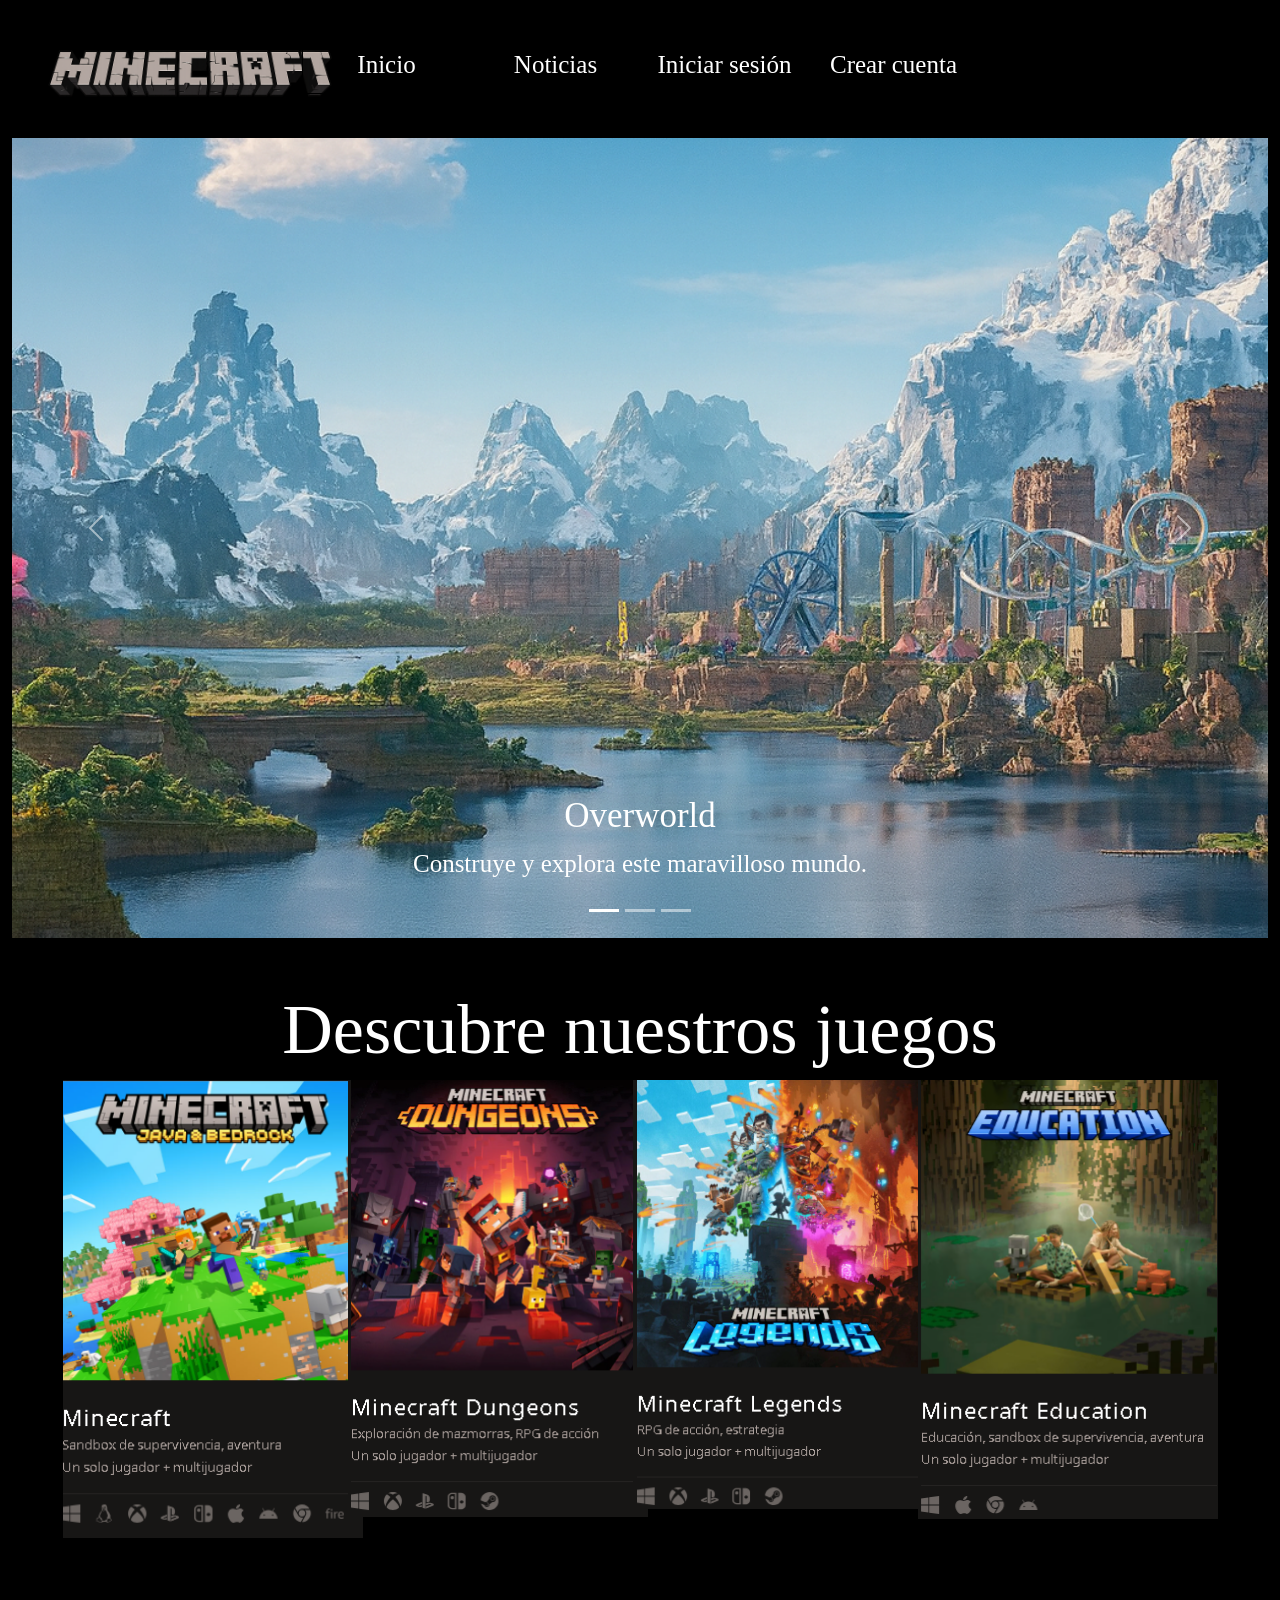
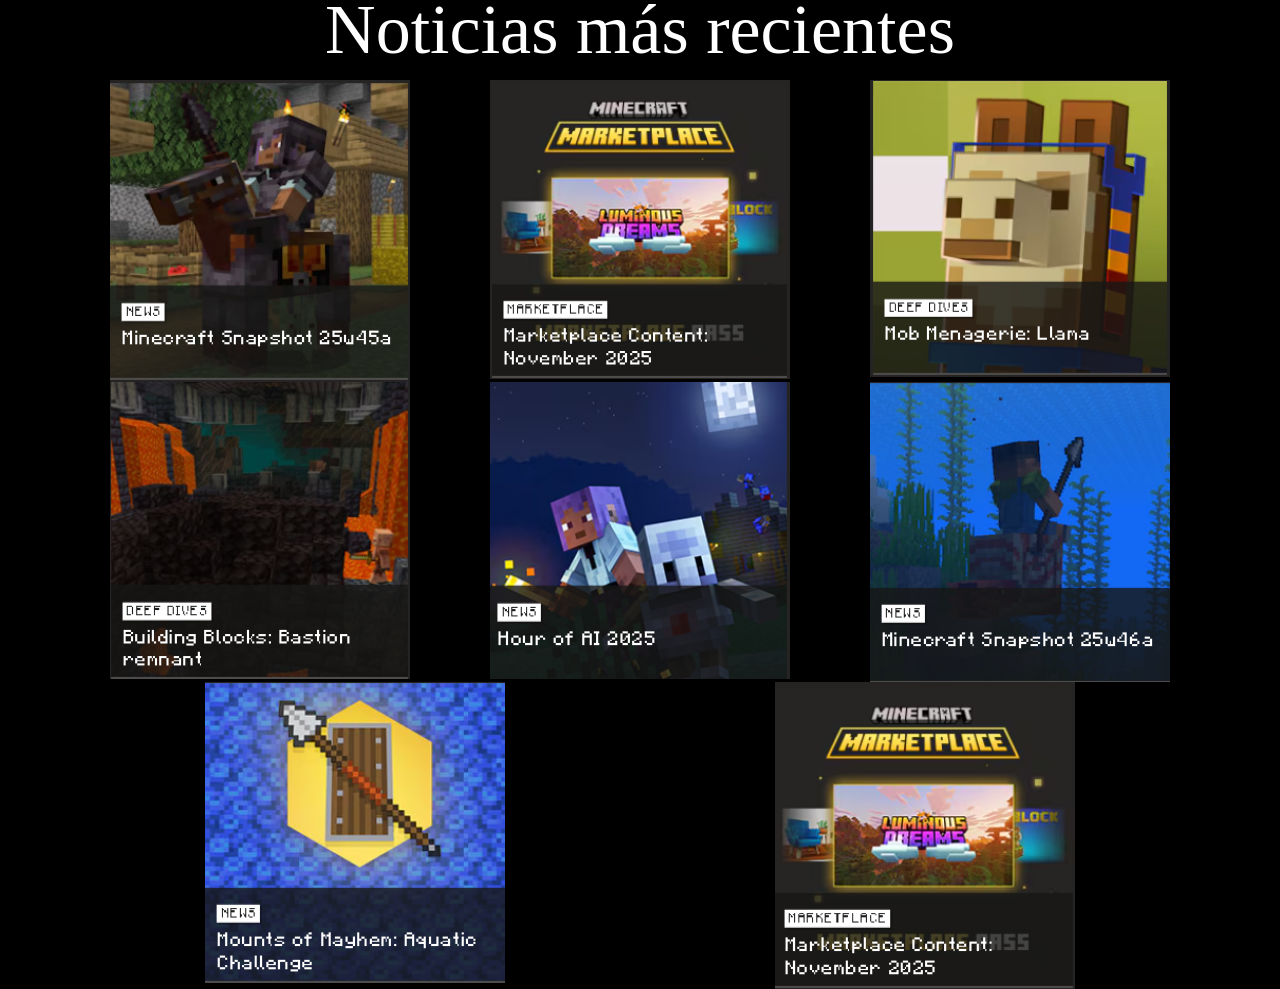
<file: index.html>
<!DOCTYPE html>
<html lang="es">

<head>
    <meta charset="UTF-8">
    <meta name="viewport" content="width=device-width, initial-scale=1.0">
    <link href="https://cdn.jsdelivr.net/npm/bootstrap@5.3.8/dist/css/bootstrap.min.css" rel="stylesheet">
    <link rel="stylesheet" href="style.css">
    <link rel="icon" href="Imagenes/fondoc.png">
    <title>Minecraft</title>
</head>

<body>

    <header>
        <img src="Imagenes/logo.png" class="logo">
    </header>

    <div class="text-center mt-4">
        <div class="btn-group" role="group">
            <a href="index.html" class="btn btn-outline-primary">Inicio</a>
            <a href="#noticias" class="btn btn-outline-primary">Noticias</a>
            <a href="iniciar_sesion.html" class="btn btn-outline-primary">Iniciar sesión</a>
            <a href="crear_cuenta.html" class="btn btn-outline-primary">Crear cuenta</a>
        </div>
    </div>

    <div class="my-4"></div>

    <div id="carouselExampleCaptions" class="carousel slide container">
        <div class="carousel-indicators">
            <button type="button" data-bs-target="#carouselExampleCaptions" data-bs-slide-to="0" class="active"></button>
            <button type="button" data-bs-target="#carouselExampleCaptions" data-bs-slide-to="1"></button>
            <button type="button" data-bs-target="#carouselExampleCaptions" data-bs-slide-to="2"></button>
        </div>

        <div class="carousel-inner">
            <div class="carousel-item active">
                <img src="Imagenes/overworld carrucel.png" class="d-block w-100" alt="Overworld">
                <div class="carousel-caption d-none d-md-block">
                    <h5>Overworld</h5>
                    <p>Construye y explora este maravilloso mundo.</p>
                </div>
            </div>

            <div class="carousel-item">
                <img src="Imagenes/nedert carrucel.png" class="d-block w-100" alt="Nether">
                <div class="carousel-caption d-none d-md-block">
                    <h5>Nether</h5>
                    <p>Un mundo nuevo que te ayudará a avanzar en tu aventura.</p>
                </div>
            </div>

            <div class="carousel-item">
                <img src="Imagenes/end carrucel.jpg" class="d-block w-100" alt="End">
                <div class="carousel-caption d-none d-md-block">
                    <h5>End</h5>
                    <p>Explora el fin del mundo custodiado por una gran bestia.</p>
                </div>
            </div>
        </div>

        <button class="carousel-control-prev" type="button" data-bs-target="#carouselExampleCaptions"
            data-bs-slide="prev">
            <span class="carousel-control-prev-icon"></span>
        </button>

        <button class="carousel-control-next" type="button" data-bs-target="#carouselExampleCaptions"
            data-bs-slide="next">
            <span class="carousel-control-next-icon"></span>
        </button>
    </div>

    <h1>Descubre nuestros juegos</h1>
    <div class="container text-center">
        <div class="row">
            <div class="col"><img src="Imagenes/juego 1.1.png" class="img-small espacio"></div>
            <div class="col"><img src="Imagenes/juego 2.2.png" class="img-small espacio"></div>
            <div class="col"><img src="Imagenes/juego 3.3.png" class="img-small espacio"></div>
            <div class="col"><img src="Imagenes/juego 4.4.png" class="img-small espacio"></div>
        </div>
    </div>

    <h1 id="noticias">Noticias más recientes</h1>
    <div class="container text-center">
        <div class="row">
            <div class="col"><img src="Imagenes/noticia 1.png" class="img-small espacio1"></div>
            <div class="col"><img src="Imagenes/noticia 2.png" class="img-small espacio1"></div>
            <div class="col"><img src="Imagenes/noticia 3.png" class="img-small espacio1"></div>
            <div class="col"><img src="Imagenes/noticia 4.png" class="img-small espacio1"></div>
            <div class="col"><img src="Imagenes/noticia 5.png" class="img-small espacio1"></div>
            <div class="col"><img src="Imagenes/noticia 6.png" class="img-small espacio1"></div>
            <div class="col"><img src="Imagenes/noticia 7.png" class="img-small espacio1"></div>
            <div class="col"><img src="Imagenes/noticia 8.png" class="img-small espacio1"></div>
        </div>
    </div>

    <script src="https://cdn.jsdelivr.net/npm/bootstrap@5.3.8/dist/js/bootstrap.bundle.min.js"></script>
</body>
</html>
</file>
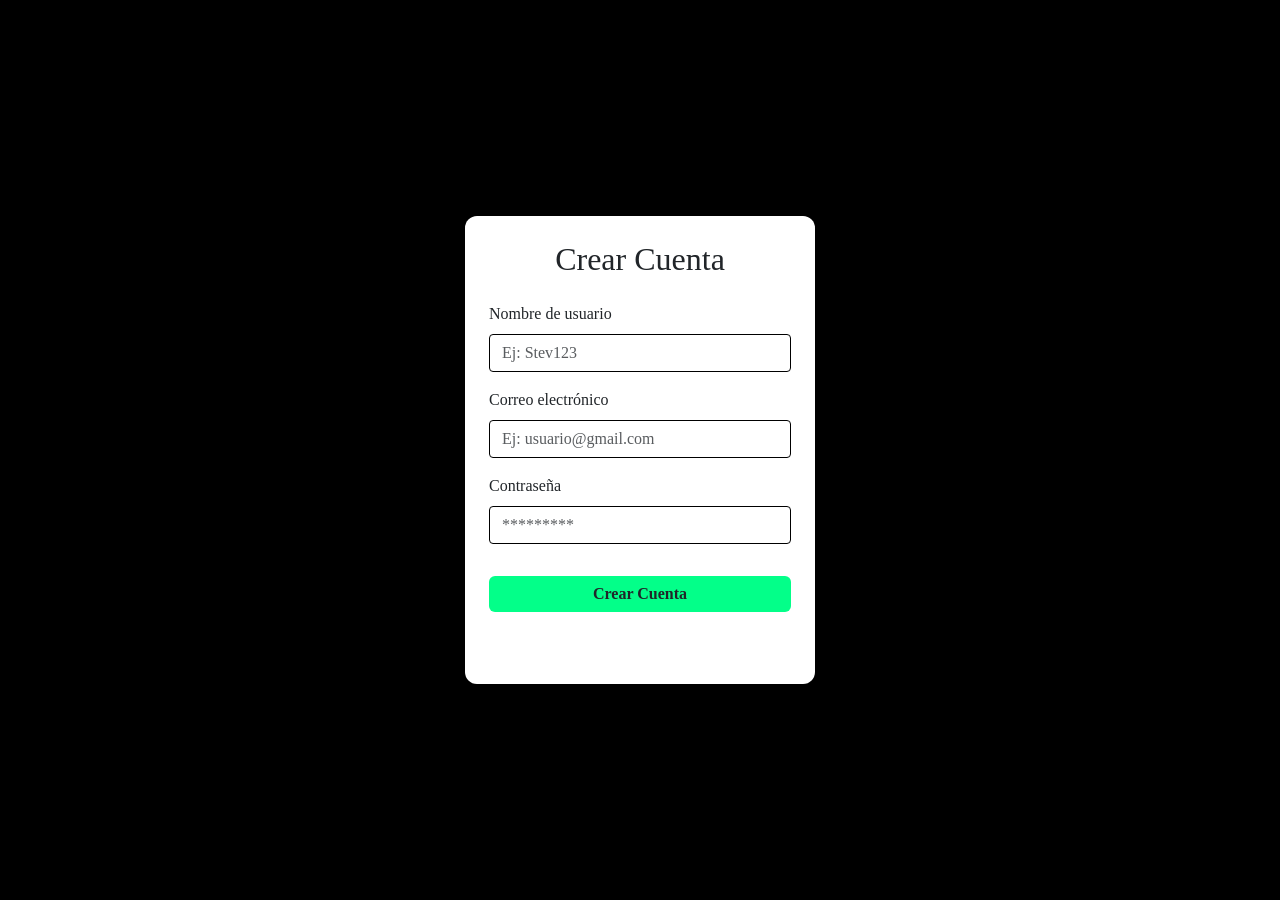
<file: crear_cuenta.html>
<!DOCTYPE html>
<html lang="es">
<head>
    <meta charset="UTF-8">
    <meta name="viewport" content="width=device-width, initial-scale=1.0">

    <link href="https://cdn.jsdelivr.net/npm/bootstrap@5.3.8/dist/css/bootstrap.min.css" rel="stylesheet">
    <link rel="stylesheet" href="style.css">

    <title>Crear Cuenta</title>
</head>

<body>
    <div class="container d-flex justify-content-center align-items-center vh-100 login-crearcuenta">
        <div class="form-container2 text-center p-4 shadow">

            <h2 class="mb-4">Crear Cuenta</h2>

            <form onsubmit="crearCuenta(event)">
                <div class="mb-3 text-start">
                    <label class="form-label">Nombre de usuario</label>
                    <input type="text" class="form-control" placeholder="Ej: Stev123" required>
                </div>

                <div class="mb-3 text-start">
                    <label class="form-label">Correo electrónico</label>
                    <input type="gmail" class="form-control" placeholder="Ej: usuario@gmail.com" required>
                </div>

                <div class="mb-3 text-start">
                    <label class="form-label">Contraseña</label>
                    <input type="password" class="form-control" placeholder="*********" required>
                </div>

                <button type="submit" class="btn btn-minecraft w-100 mt-3">Crear Cuenta</button>
            </form>

            <a href="index.html" class="d-block mt-4 link-volver">Volver al inicio</a>
        </div>
    </div>

    <script>
        function crearCuenta(event) {
            event.preventDefault();
            alert("Cuenta creada con éxito. Ahora inicia sesión.");
            window.location.href = "iniciar_sesion.html";
        }
    </script>

</body>
</html>
</file>
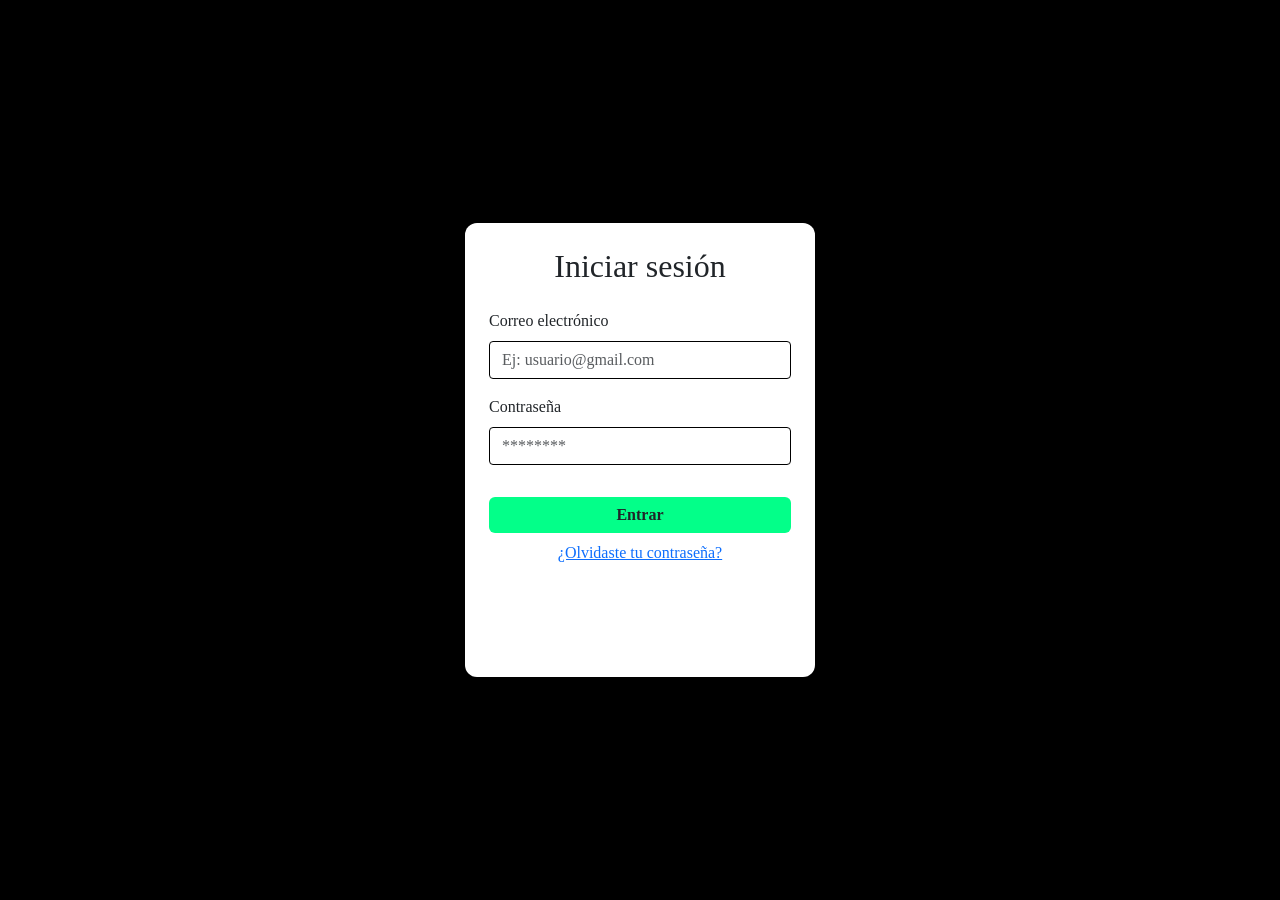
<file: iniciar_sesion.html>
<!DOCTYPE html>
<html lang="es">
<head>
    <meta charset="UTF-8">
    <meta name="viewport" content="width=device-width, initial-scale=1.0">
    <title>Iniciar sesión</title>

    <link href="https://cdn.jsdelivr.net/npm/bootstrap@5.3.8/dist/css/bootstrap.min.css" rel="stylesheet">
    <link rel="stylesheet" href="style.css">
</head>

<body>

    <div class="container d-flex justify-content-center align-items-center vh-100 login-iniciarsesion">
        <div class="form-container text-center p-4">

            <h2 class="mb-4">Iniciar sesión</h2>

            <form onsubmit="event.preventDefault(); window.location.href='index.html';">

                <div class="mb-3 text-start">
                    <label class="form-label">Correo electrónico</label>
                    <input type="gmail" class="form-control" placeholder="Ej: usuario@gmail.com" required>
                </div>

                <div class="mb-3 text-start">
                    <label class="form-label">Contraseña</label>
                    <input type="password" class="form-control" placeholder="********" required>
                </div>

                <button class="btn btn-minecraft w-100 mt-3">Entrar</button>
            </form>

            <a href="#" class="mt-2 d-block">¿Olvidaste tu contraseña?</a>
            <br>
            <a href="crear_cuenta.html" class="d-block mt-3 link-volver">Crear cuenta</a>
            <a href="index.html" class="d-block link-volver">Volver al inicio</a>

        </div>
    </div>

</body>
</html>
</file>
<file: style.css>
body {
    background-color: #000000;
    font-family: "Press Start 2P";
}

.logo {
    width: 350px;
    position: absolute;
    top: -40px;
    left: 20px;
}


#carouselExampleCaptions {
    max-width: 1500px;
    margin: auto;
}

#carouselExampleCaptions .carousel-item img {
    height: 800px;
    object-fit: cover;
    margin-top: 20px;

}

.btn-outline-primary {
    color: rgb(255, 255, 255);
    border-color: #000000;
    margin-top: 15px;
    width: 170px;
    height: 55px;
    font-size: 25px;
}


.btn-outline-primary:hover,
.btn-check:checked+.btn-outline-primary {
    background-color: #034b09;
    color: rgb(255, 255, 255);
    border-color: #054d17;
}

h1 {
    color: #ffffff;
    font-size: 70px;
    text-align: center;
    margin-top: 50px;

}

.carousel-caption h5 {
    font-size: 35px;
}

.carousel-caption p {
    font-size: 25px;
}

.container-text-center {
    margin-top: 55px;
}

.espacio {
    margin: 0 -27px;
}

.img-small {
    width: 300px;
}





.login-iniciarsesion .form-container {
    background: white;
    border-radius: 12px;
    width: 350px;
}

.btn-minecraft {
    background-color: #03ff89;
    border: none;
    font-weight: bold;
}

.login-btn {
    background-color: #2ecc71; 
    border: none;
}

.login-btn:hover {
    background-color: #27ae60; 
}

.login-iniciarsesion .form-control {
    border-radius: 4px;
    border-color: rgb(0, 0, 0);
}






.login-crearcuenta .form-container2 {
    background: white;
    border-radius: 12px;
    width: 350px;
}

.login-crearcuenta .btn-minecraft {
    background-color: #03ff89;
    border: none;
    font-weight: bold;
}

.login-crearcuenta .btn-minecraft:hover {
    background-color: #0f3522;
}

.link-volver {
    color: white;
    font-weight: bold;
    text-decoration: none;
}

.link-volver:hover {
    text-decoration: underline;
}

.login-crearcuenta .form-control {
    border-radius: 4px;
    border-color: rgb(0, 0, 0);
}
</file>
